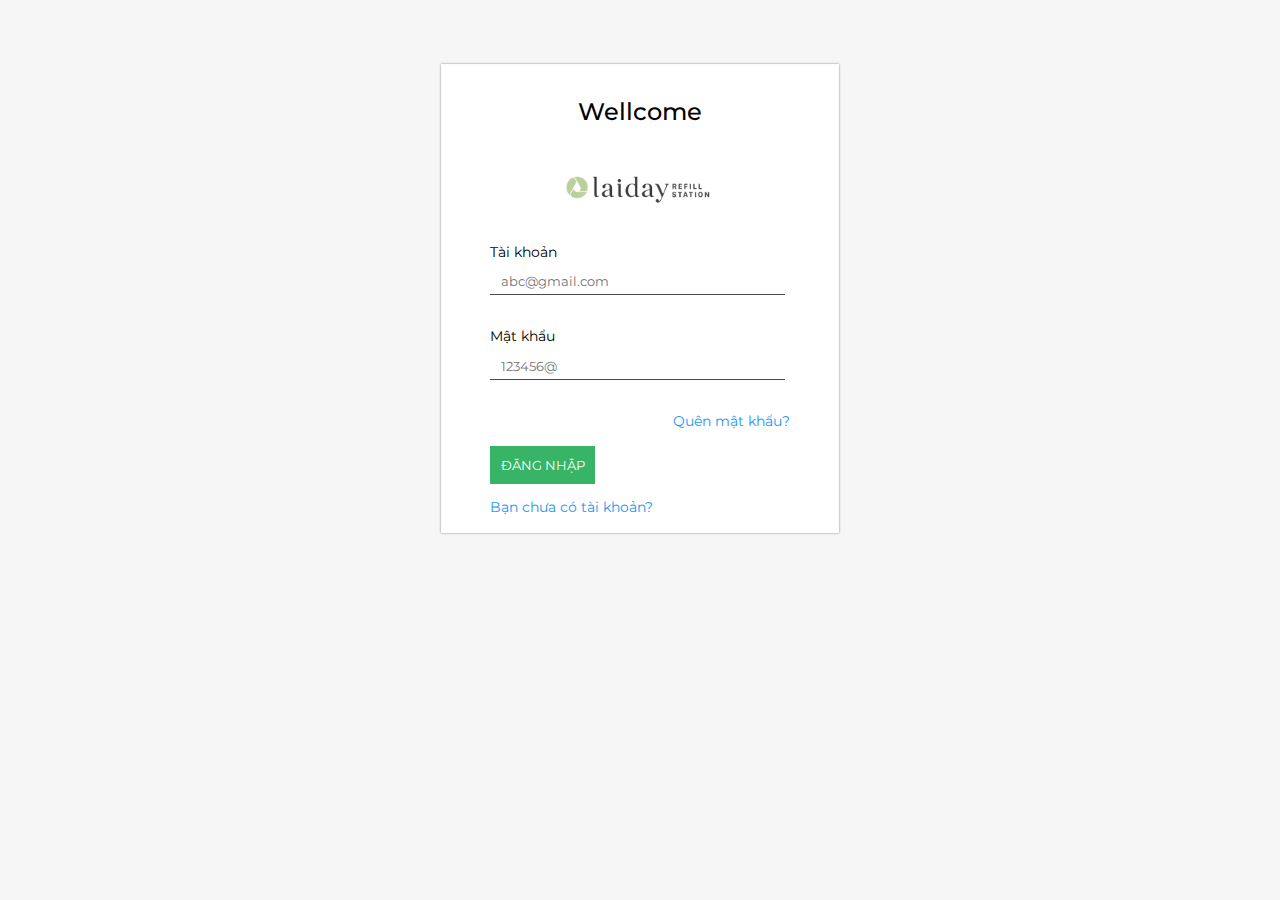
<file: web/login.html>
<!DOCTYPE html>
<html lang="en">
<head>
	<meta charset="UTF-8">
	<title> Đăng nhập </title>
	<link href="https://fonts.googleapis.com/css?family=Gotu|Montserrat:200,300,400,500,600,700|Quicksand:300,400,500,600|Source+Code+Pro:300,400,500,600&display=swap" rel="stylesheet">
	<link rel="stylesheet" href="../css/login.css">
</head>
<body>
	<div class="login-form">
		<div class="login-top">
			<h2> Wellcome </h2>
			<div class="img-logo">
				<img src="../img/Laiday Refill Logo-03.webp" alt="">
			</div>
		</div>
		<div class="login">
			<div class="form-group">
				<p> Tài khoản </p>
				<input type="text" name="account" placeholder="abc@gmail.com">
			</div>
			<div class="form-group">
				<p> Mật khẩu </p>
				<input type="text" name="password" placeholder="123456@">
			</div>
			<div class="form-group">
				<p class="forgot-password"> <a href=""> Quên mật khẩu?</a></p>
			</div>
		</div>
		<div class="login-footer">
			<button> Đăng nhập </button>
			<p> <a href="#"> Bạn chưa có tài khoản? </a></p>
		</div>
	</div>
</body>
</html>
</file>
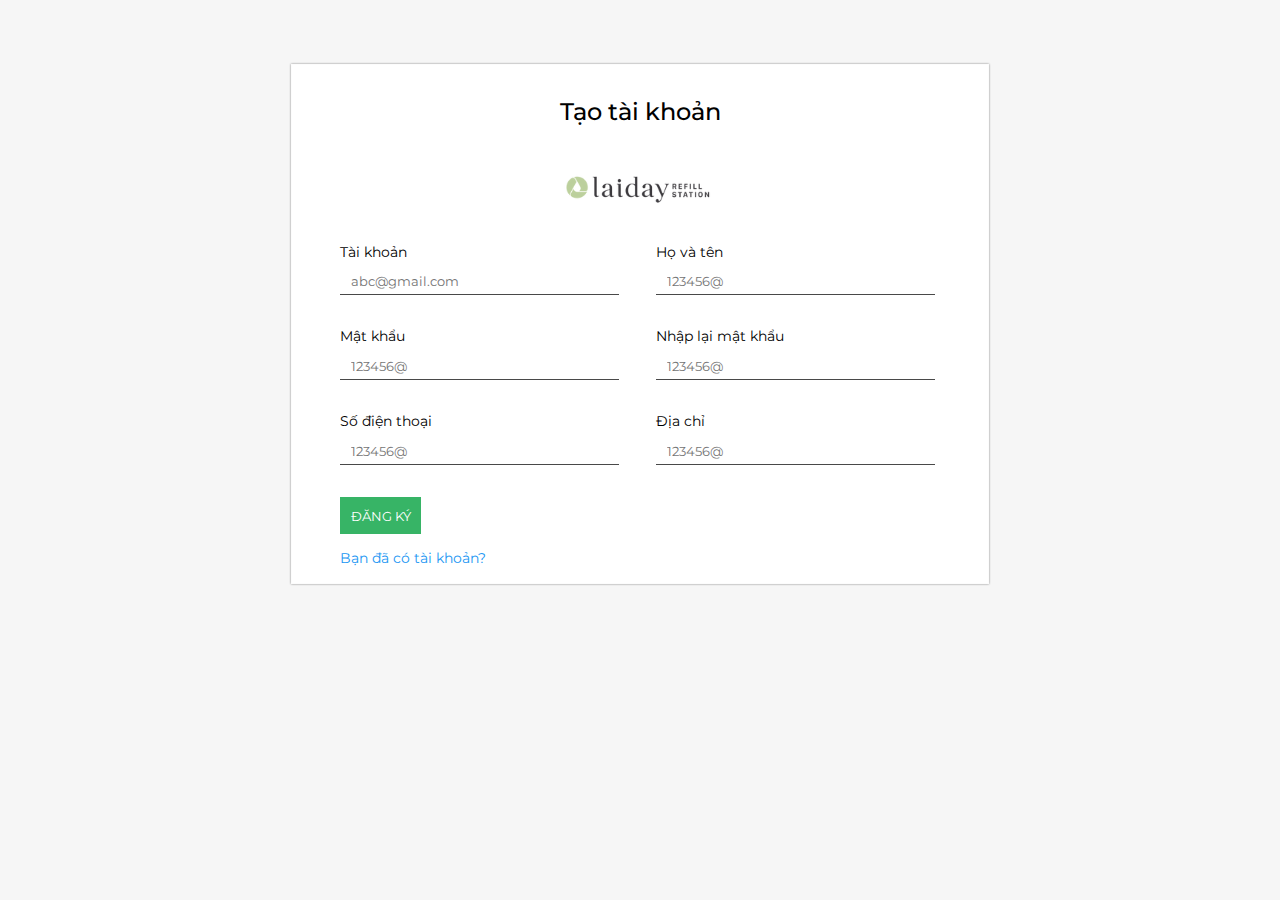
<file: web/signUp.html>
<!DOCTYPE html>
<html lang="en">
<head>
	<meta charset="UTF-8">
	<title> Đăng nhập </title>
	<link href="https://fonts.googleapis.com/css?family=Gotu|Montserrat:200,300,400,500,600,700|Quicksand:300,400,500,600|Source+Code+Pro:300,400,500,600&display=swap" rel="stylesheet">
	<link rel="stylesheet" href="../css/login.css">
</head>
<body>
	<div class="login-form signUp-form">
		<div class="login-top">
			<h2> Tạo tài khoản  </h2>
			<div class="img-logo">
				<img src="../img/Laiday Refill Logo-03.webp" alt="">
			</div>
		</div>
		<div class="login">
			<div class="form-group">
				<p> Tài khoản </p>
				<input type="text" name="account" placeholder="abc@gmail.com">
			</div>
			<div class="form-group">
				<p> Họ và tên </p>
				<input type="text" name="password" placeholder="123456@">
			</div>
			<div class="form-group">
				<p> Mật khẩu </p>
				<input type="text" name="password" placeholder="123456@">
			</div>
			<div class="form-group">
				<p> Nhập lại mật khẩu </p>
				<input type="text" name="passwordAgain" placeholder="123456@">
			</div>
			
			<div class="form-group">
				<p> Số điện thoại </p>
				<input type="text" name="password" placeholder="123456@">
			</div>
			<div class="form-group">
				<p> Địa chỉ </p>
				<input type="text" name="password" placeholder="123456@">
			</div>
			
		</div>
		<div class="login-footer">
			<button> Đăng ký </button>
			<p> <a href="#"> Bạn đã có tài khoản? </a></p>
		</div>
	</div>
</body>
</html>
</file>
<file: css/login.css>
*{
    margin: 0 ;  
    padding: 0;  
    outline: none;
    font-family: 'Montserrat', sans-serif;
}
body{
    background: #f6f6f6;
}
.login-form{
    margin: 4em auto;  
    max-width: 300px; 
    border: 1px solid #fcfcfc;
    padding: 2em 3em 1em 3em ;
    text-align: center;  
    background: #fff;
    box-shadow: 0 0 2px #808080;
}
.login-form h2{
    margin-bottom: 1em; 
    font-weight: 500; 
}
.login-form img{
    width: 200px;
    margin-bottom: 1em; 
}
.login-form .form-group{
    text-align: left;  
    margin-bottom: 2em;
}
.login-form .form-group p{
    font-size: .9em;  
    margin-bottom: .5em;  
    text-align: left;  
}
.login-form .form-group input{
    width: calc(100% - 2em); 
    padding: .4em .8em; 
    border: 0 ; 
    border-bottom: 1.5px solid #494949;
    transition: .2s ;
}
.login-form .form-group .forgot-password{
    text-align: right;  
}
.login-form .form-group .forgot-password a{
    text-decoration: none;  
    color: #2196F3;
}
.login-form .form-group:last-child{
    margin-bottom: 1em;
}
.login-form .form-group input:focus{
    border-bottom: 1.5px solid #3dc684;
}
.login-form .login-footer{
    text-align: left; 
}
.login-form button{
    margin-bottom: 1em;  
    padding: .8em; 
    background: #37b466;
    border: 0; 
    color: #fff;
    text-transform: uppercase; 
    transition: .2s; 
}
.login-form button:hover{
    box-shadow: 0 0 2px #37b466 ;
}
.login-form .login-footer a{
    color: #2196F3;
    font-size: .9em;  
    text-decoration: none;  

}

.signUp-form{
    max-width: 600px; 
}
.signUp-form .form-group{
    width: calc(50% - 1em);  
}
.signUp-form .login{
    display: flex;  
    flex-wrap: wrap;  
    justify-content: space-between
}
</file>
